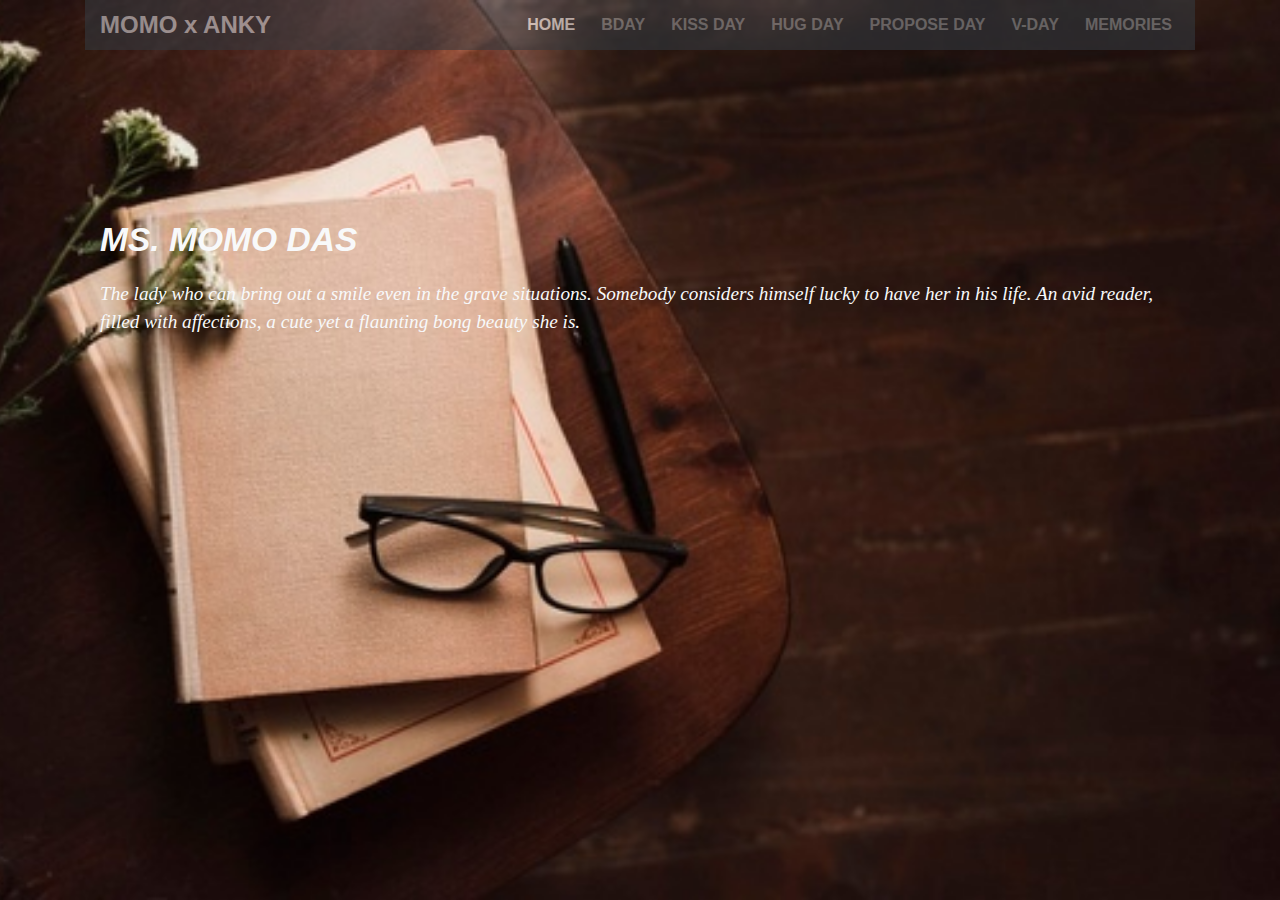
<file: index.html>
<!doctype html>
<html lang="en">
    <head>
        <!-- Required meta tags -->
        <meta charset="utf-8">
        <meta name="viewport" content="width=device-width, initial-scale=1, shrink-to-fit=no">

        <!-- Bootstrap CSS -->
        <link rel="stylesheet" href="https://stackpath.bootstrapcdn.com/bootstrap/4.4.1/css/bootstrap.min.css" integrity="sha384-Vkoo8x4CGsO3+Hhxv8T/Q5PaXtkKtu6ug5TOeNV6gBiFeWPGFN9MuhOf23Q9Ifjh" crossorigin="anonymous">
        <link rel="stylesheet" href="css/style.css">
        <title>MOMO</title> 
    </head>
    <body>
        <section id="header">
            <div class="container">
                <nav class="navbar navbar-expand-lg navbar-dark bg-dark">
                <div class="container">
                <a href="#" class="navbar-brand">MOMO x ANKY</a>
                <button class="navbar-toggler" type="button" data-toggle="collapse" data-target="#navbarSupportedContent" aria-controls="navbarSupportedContent" aria-expanded="false" aria-label="toggle navigation">
                <span class="navbar-toggler-icon"></span>
                </button>

                <div class="collapse navbar-collapse" id="navbarSupportedContent">
                    <ul class="navbar-nav ml-auto">
                        <li class="nav-item active"><a class="nav-link" href="#">HOME</a></li>
                        <li class="nav-item "><a class="nav-link" href="BDAY.html">BDAY</a></li>
                        <li class="nav-item "><a class="nav-link" href="#">KISS DAY</a></li>
                        <li class="nav-item "><a class="nav-link" href="#">HUG DAY</a></li>
                        <li class="nav-item "><a class="nav-link" href="#">PROPOSE DAY</a></li>
                        <li class="nav-item "><a class="nav-link" href="#">V-DAY</a></li>
                        <li class="nav-item "><a class="nav-link" href="memories.html">MEMORIES</a></li>
                    </ul>
                </div>

                </div>
                </nav>
            </div>
        </section>
        <section class="main">
            <div class="container">
                <div class="col">
                    <h3 class="text-light"><i>MS. MOMO DAS</i></h3>
                    <p class="text-light"><i>The lady who can bring out a smile even in the grave situations. Somebody considers himself lucky to have her in his life. An avid reader, filled with affections, a cute yet a flaunting bong beauty she is. </i></p>
                </div>
            </div>
        </section>




            <script src="https://code.jquery.com/jquery-3.4.1.slim.min.js" integrity="sha384-J6qa4849blE2+poT4WnyKhv5vZF5SrPo0iEjwBvKU7imGFAV0wwj1yYfoRSJoZ+n" crossorigin="anonymous"></script>
            <script src="https://cdn.jsdelivr.net/npm/popper.js@1.16.0/dist/umd/popper.min.js" integrity="sha384-Q6E9RHvbIyZFJoft+2mJbHaEWldlvI9IOYy5n3zV9zzTtmI3UksdQRVvoxMfooAo" crossorigin="anonymous"></script>
            <script src="https://stackpath.bootstrapcdn.com/bootstrap/4.4.1/js/bootstrap.min.js" integrity="sha384-wfSDF2E50Y2D1uUdj0O3uMBJnjuUD4Ih7YwaYd1iqfktj0Uod8GCExl3Og8ifwB6" crossorigin="anonymous"></script>
    </body>







</html>
</file>
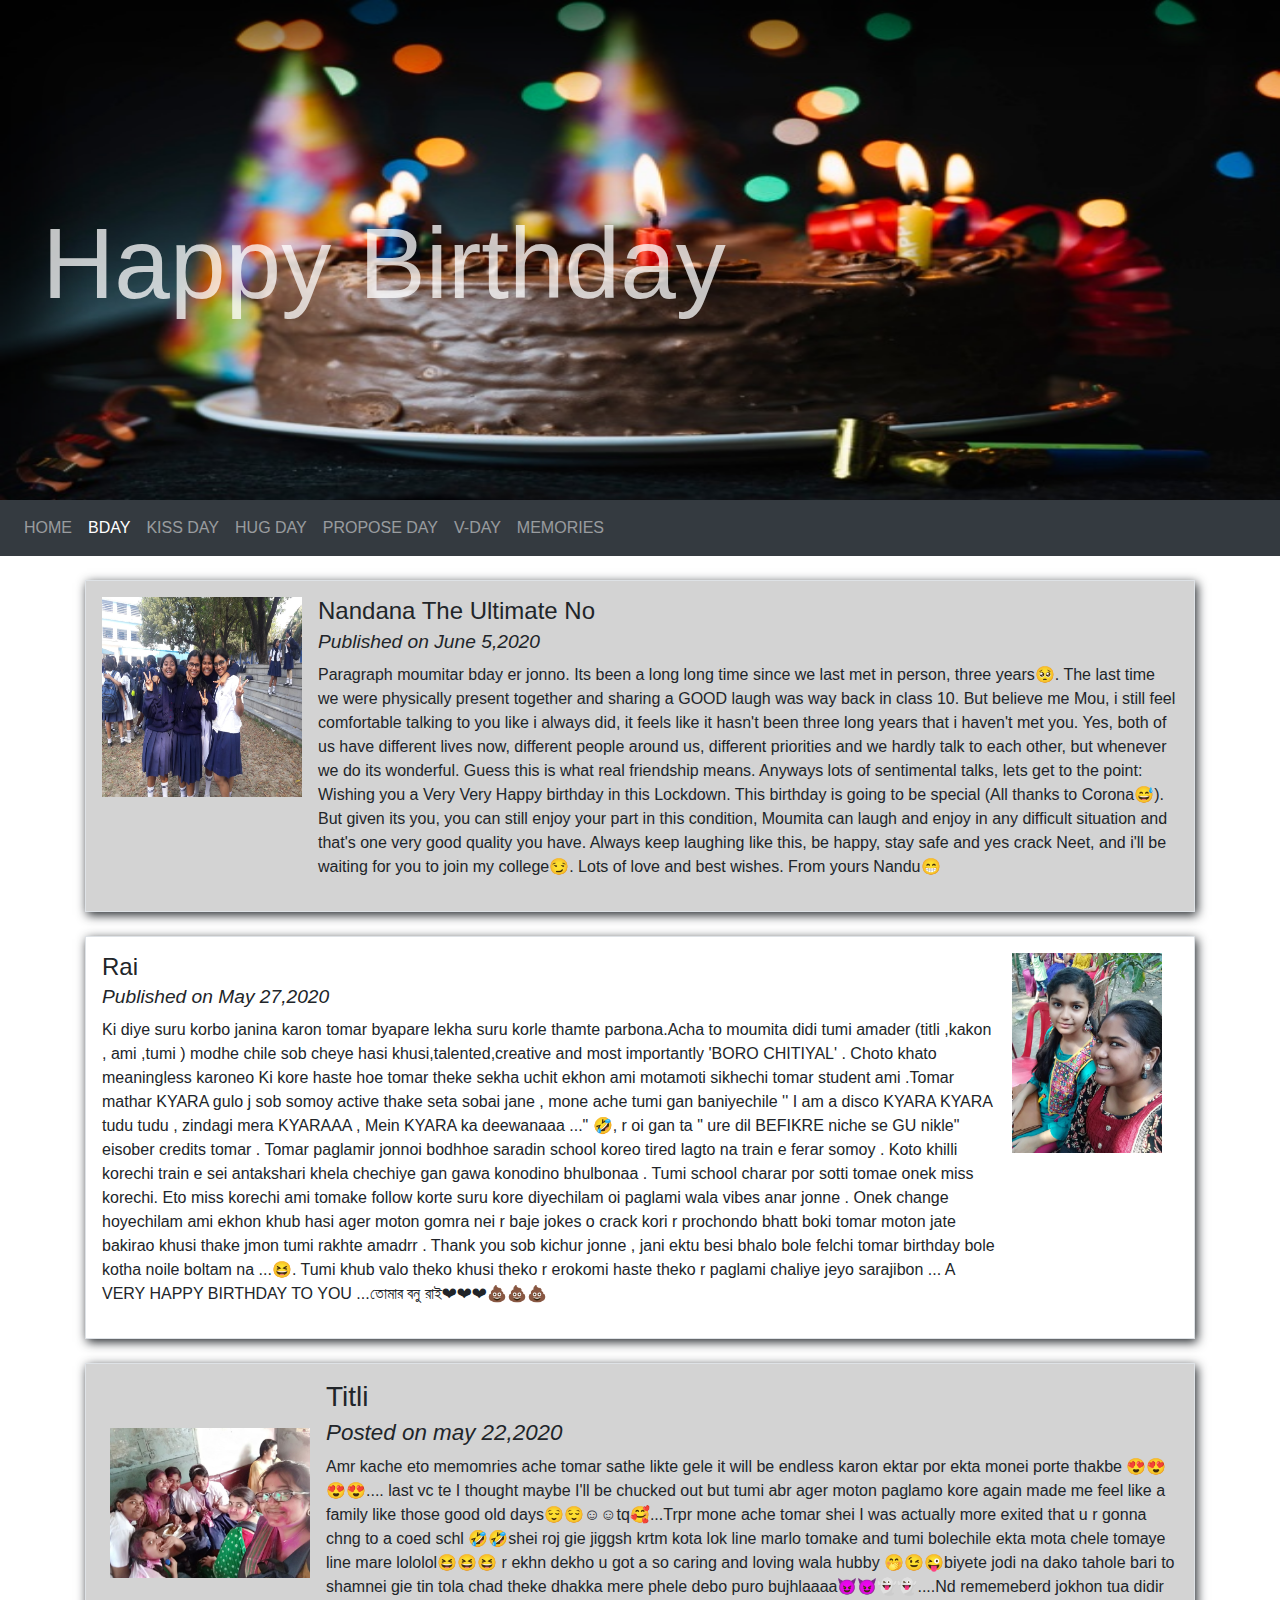
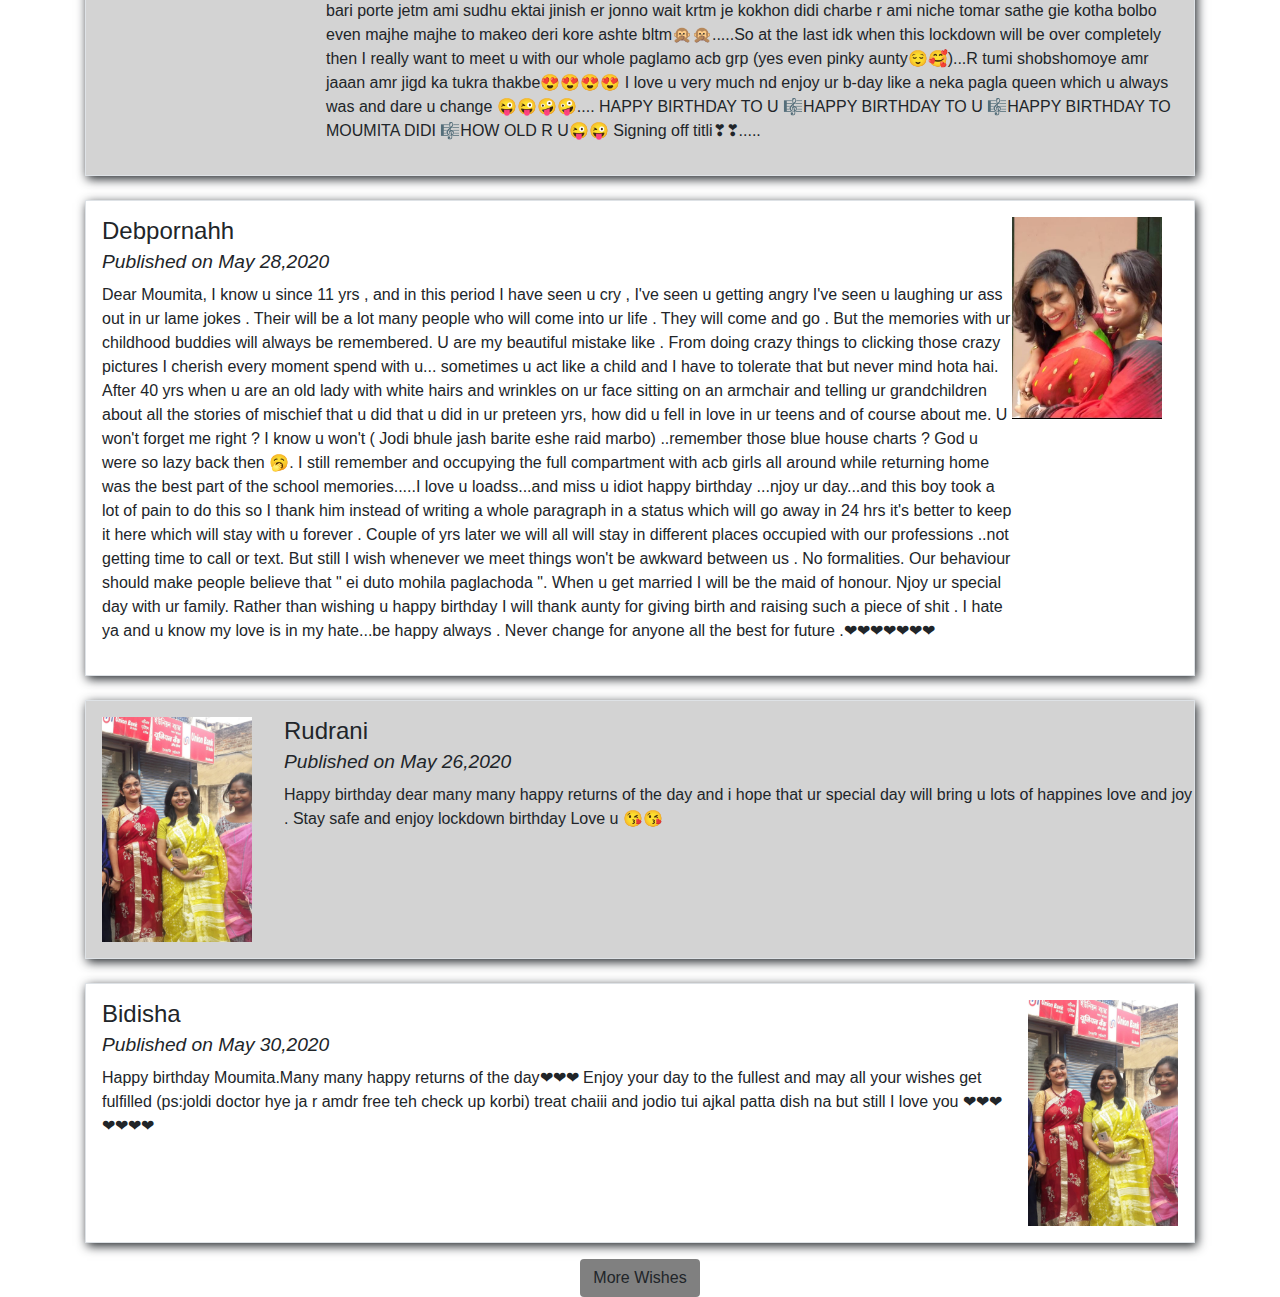
<file: BDAY.html>
<!DOCTYPE HTML>
<html lang="en">
    <head>
        <!-- Required meta tags -->
    <meta charset="utf-8">
    <meta name="viewport" content="width=device-width, initial-scale=1, shrink-to-fit=no">

    <!-- Bootstrap CSS -->
    <link rel="stylesheet" href="https://stackpath.bootstrapcdn.com/bootstrap/4.4.1/css/bootstrap.min.css" integrity="sha384-Vkoo8x4CGsO3+Hhxv8T/Q5PaXtkKtu6ug5TOeNV6gBiFeWPGFN9MuhOf23Q9Ifjh" crossorigin="anonymous">
        <link rel="stylesheet" href="css/bday.css">
        <title>BDAY</title>
    </head>
    <body>
        <header>
            <div id="content">
                <div id="co">
                    <h1 id ="border">Happy Birthday</h1>
                    
                </div>
            </div>
        </header>
        <nav class="navbar navbar-expand-sm bg-dark navbar-dark">
        <button class="navbar-toggler" type="button" data-toggle="collapse" data-target="#navbar1">
            <span class="navbar-toggler-icon"></span>
        
        </button>
        <div class="navbar-collapse collapse" id="navbar1">
            <ul class="navbar-nav">
                <li class="nav-item"><a class="nav-link" href="index.html">HOME</a></li>
                <li class="nav-item active"><a class="nav-link" href="#">BDAY</a></li>
                <li class="nav-item"><a class="nav-link" href="#">KISS DAY</a></li>
                <li class="nav-item"><a class="nav-link" href="#">HUG DAY</a></li>
                <li class="nav-item"><a class="nav-link" href="#">PROPOSE DAY</a></li>
                <li class="nav-item"><a class="nav-link" href="#">V-DAY</a></li>
                <li class="nav-item"><a class="nav-link" href="memories.html">MEMORIES</a></li>
            </ul>
        </div>
    </nav>
        <section class="container">
           
            <div class="media border p-3 mt-4 content">
                   <img src="images/nandana.jpeg" alt="Nandana" class="mr-3 rounded-rectangle" style="width: 200px; height: 200px">
                <div class="media-body">
                    <h4>Nandana The Ultimate No<br> <small><i>Published on June 5,2020</i></small></h4>
                    <p>Paragraph moumitar bday er jonno.
                    Its been a long long time since we last met in person, three years🥺. The last time we were physically present together and 
                    sharing a GOOD laugh was way back in class 10. But believe me Mou, i still feel comfortable talking to you like i always did, 
                    it feels like it hasn't been three long years that i haven't met you. Yes, both of us have different lives now, different 
                    people around us, different priorities and we hardly talk to each other, but whenever we do its wonderful. Guess this is 
                    what real friendship means. Anyways lots of sentimental talks, lets get to the point:
                    Wishing you a Very Very Happy birthday in this Lockdown. This birthday is going to be special (All thanks to Corona😅). 
                    But given its you, you can still enjoy your part in this condition, Moumita can laugh and enjoy in any difficult situation 
                    and that's one very good quality you have. Always keep laughing like this, be happy, stay safe and yes crack Neet, and 
                    i'll be waiting for you to join my college😏.
                    Lots of love and best wishes.
                    From yours Nandu😁
                    </p>
                </div>
            </div>
            
            <div class="media border p-3 mt-4 Content">
                <div class="media-body">
                    <h4>Rai<br> <small><i>Published on May 27,2020</i></small></h4>
                    <p>Ki diye suru korbo janina karon tomar byapare lekha suru korle thamte parbona.Acha to moumita didi tumi amader 
		(titli ,kakon , ami ,tumi ) modhe chile sob cheye hasi khusi,talented,creative and most importantly 'BORO CHITIYAL' .
		Choto khato meaningless karoneo Ki kore haste hoe tomar theke sekha uchit ekhon ami motamoti sikhechi tomar student 
		ami .Tomar mathar KYARA gulo j sob somoy active thake seta sobai jane , mone ache tumi gan baniyechile '' I am a 
		disco KYARA KYARA tudu tudu , zindagi mera KYARAAA , Mein KYARA ka deewanaaa ..." 🤣, r oi gan ta " ure dil 
		BEFIKRE niche se GU nikle" eisober credits tomar . Tomar paglamir jonnoi bodhhoe saradin school koreo tired lagto 
		na train e ferar somoy . Koto khilli korechi train e sei antakshari khela chechiye gan gawa konodino bhulbonaa . 
		Tumi school charar por sotti tomae onek miss korechi. Eto miss korechi ami tomake follow korte suru kore diyechilam oi 
		paglami wala vibes anar jonne . Onek change hoyechilam ami ekhon khub hasi ager moton gomra nei r baje jokes o crack 
		kori r prochondo bhatt boki tomar moton jate bakirao khusi thake jmon tumi rakhte amadrr . Thank you sob kichur jonne , 
		jani ektu besi bhalo bole felchi tomar birthday bole kotha noile boltam na ...😆. Tumi khub valo theko khusi theko r 
		erokomi haste theko r paglami chaliye jeyo sarajibon ... A VERY HAPPY BIRTHDAY TO YOU ...তোমার বনু রাই❤❤❤💩💩💩</p>
                </div>
                <img src="images/rai.jpeg" alt="rai" class="mr-3 ml-3 rounded-rectangle" style="width: 150px;">
            </div>
            
            <div class="media border p-3 mt-4 content">
                <img src="images/titli.jpeg" alt="titli" class="rounded-rectangle mr-3 ml-2 pt-5" style="width: 200px;">
                <div class="media-body">
                    <h3>Titli <br><small><i>Posted on may 22,2020</i></small></h3>
                    <p>Amr kache eto memomries ache tomar sathe likte gele it will be endless karon ektar por ekta monei porte thakbe 😍😍😍😍....
		last vc te I thought maybe I'll be chucked out but tumi abr ager moton paglamo kore again made me feel like a family like 
		those good old days😌😌☺☺tq🥰...Trpr mone ache tomar shei I was actually more exited that u r gonna chng to a coed schl 
		🤣🤣shei roj gie jiggsh krtm kota lok line marlo tomake and tumi bolechile ekta mota chele tomaye line mare lololol😆😆😆
		r ekhn dekho u got a so caring and loving wala hubby 🤭😉😜biyete jodi na dako tahole bari to shamnei gie tin tola chad 
		theke dhakka mere phele debo puro bujhlaaaa😈😈👻👻....Nd rememeberd jokhon tua didir bari porte jetm ami sudhu ektai 
		jinish er jonno wait krtm je kokhon didi charbe r ami niche tomar sathe gie kotha bolbo even majhe majhe to makeo deri 
		kore ashte bltm🙊🙊.....So at the last idk when this lockdown will be over completely then I really want to meet u 
		with our whole paglamo acb grp (yes even pinky aunty😌🥰)...R tumi shobshomoye amr jaaan amr jigd ka tukra thakbe😍😍😍😍
		I love u very much nd enjoy ur b-day like a neka pagla queen which u always was and dare u change 😜😜🤪🤪....
		HAPPY BIRTHDAY TO U 🎼HAPPY BIRTHDAY TO U 🎼HAPPY BIRTHDAY TO MOUMITA DIDI 🎼HOW OLD R U😜😜
                        Signing off titli❣❣.....</p>

                </div>
            </div>
            
            <div class="media border p-3 mt-4 Content">
                   <div class="media-body">
                    <h4>Debpornahh<br> <small><i>Published on May 28,2020</i></small></h4>
                    <p>Dear Moumita, I know u since 11 yrs , and in this period I have seen u cry , I've seen u  getting angry I've seen u 
		laughing ur ass out in ur lame jokes . Their will be a lot many people who will come into ur life . They will come and go . 
		But the memories with ur childhood buddies will always be remembered. U are my beautiful mistake like . From doing crazy 
		things to clicking those crazy pictures I cherish every moment spend with u... sometimes u act like a child and I have to 
		tolerate that but never mind hota hai. After 40 yrs when u are an old lady with white hairs and wrinkles on ur face sitting 
		on an armchair and telling ur grandchildren about all the stories of mischief that u did that u did in ur preteen yrs, 
		how did u fell in love in ur teens and of course about me. U won't forget me right ?  I know u won't ( Jodi bhule jash 
		barite eshe raid marbo) ..remember those blue house charts ? God u were so lazy back then 🥱. I still remember and occupying 
		the full compartment  with acb girls all around while returning home was the best part of the school memories.....I love u 
		loadss...and miss u idiot happy birthday ...njoy ur day...and this boy took a lot of pain to do this so I thank him instead 
		of writing a whole paragraph in a status which will go away in 24 hrs it's better to keep it here which will stay with u forever .
		Couple of yrs later we will all will stay in  different places occupied with our professions ..not getting time to call or text. 
		But still I wish whenever we meet things won't be awkward between us . No formalities. Our behaviour should make people 
		believe that " ei duto mohila paglachoda ". When u get married I will be the maid of honour. Njoy ur special day with ur family.
		Rather than wishing u happy birthday I will thank aunty for giving birth and raising such a piece of shit . I hate ya  
		and u know my love is  in my hate...be happy always . Never change for anyone all the best for future .❤❤❤❤❤❤❤</p>
                </div>
                <img src="images/debporna.jpeg" alt="Debporna" class="mr-3 rounded-rectangle" style="width: 150px;">
            </div>
            
            <div class="media border mt-4 pt-3 pb-3 content">
               <img src="images/rudrani.jpeg" alt="rudrani" class="mr-3 ml-3" style="width: 150px;">
                <div class="media-body ml-3">
                    <h4>Rudrani <br><small><i>Published on May 26,2020</i></small></h4>
                    <p>Happy birthday dear many many happy returns of the day and i hope that ur special day will bring u lots of happines love and joy .
		Stay safe and enjoy lockdown birthday
		Love u 😘😘</p>
                </div>
                
            </div>
            
            <div class="media border mt-4 pt-3 pb-3 Content">
                <div class="media-body ml-3">
                    <h4>Bidisha<br> <small><i>Published on May 30,2020</i></small></h4>
                    <p>Happy  birthday  Moumita.Many many  happy   returns  of  the  day❤❤❤ Enjoy your day to the fullest  and may all 
		your wishes get fulfilled  (ps:joldi doctor hye ja r amdr free teh check up korbi) treat chaiii and jodio tui ajkal patta 
		dish na but still I love  you  ❤❤❤❤❤❤❤</p>
                </div>
                <img src="images/rudrani.jpeg" alt="amri" class="mr-3 ml-3" style="width: 150px;">
            </div>
            
        </section>
        
        <div class="text-center mt-3 mb-3"><a href="BDAY2.html"><button type="button" class="btn">More Wishes</button></a></div>
        
    <script src="https://code.jquery.com/jquery-3.4.1.slim.min.js" integrity="sha384-J6qa4849blE2+poT4WnyKhv5vZF5SrPo0iEjwBvKU7imGFAV0wwj1yYfoRSJoZ+n" crossorigin="anonymous"></script>
    <script src="https://cdn.jsdelivr.net/npm/popper.js@1.16.0/dist/umd/popper.min.js" integrity="sha384-Q6E9RHvbIyZFJoft+2mJbHaEWldlvI9IOYy5n3zV9zzTtmI3UksdQRVvoxMfooAo" crossorigin="anonymous"></script>
    <script src="https://stackpath.bootstrapcdn.com/bootstrap/4.4.1/js/bootstrap.min.js" integrity="sha384-wfSDF2E50Y2D1uUdj0O3uMBJnjuUD4Ih7YwaYd1iqfktj0Uod8GCExl3Og8ifwB6" crossorigin="anonymous"></script>
    </body>
</html>
</file>
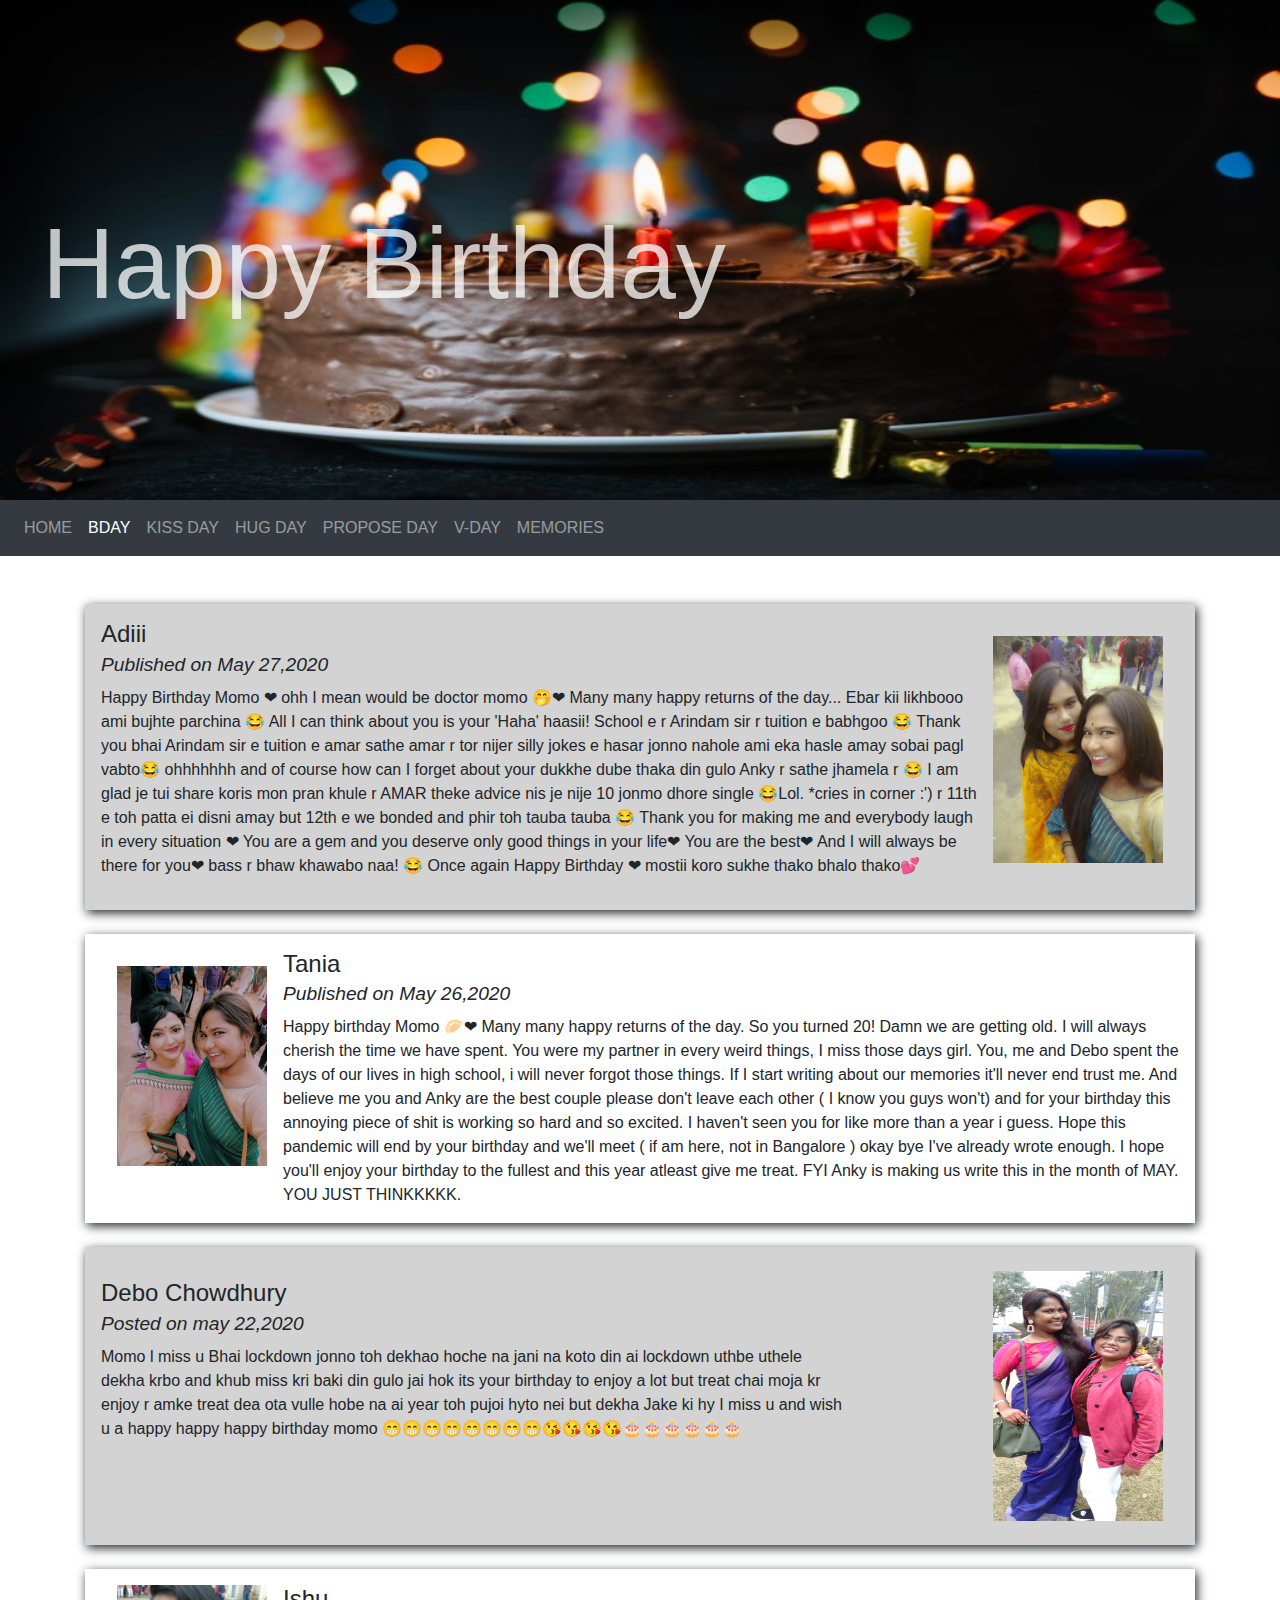
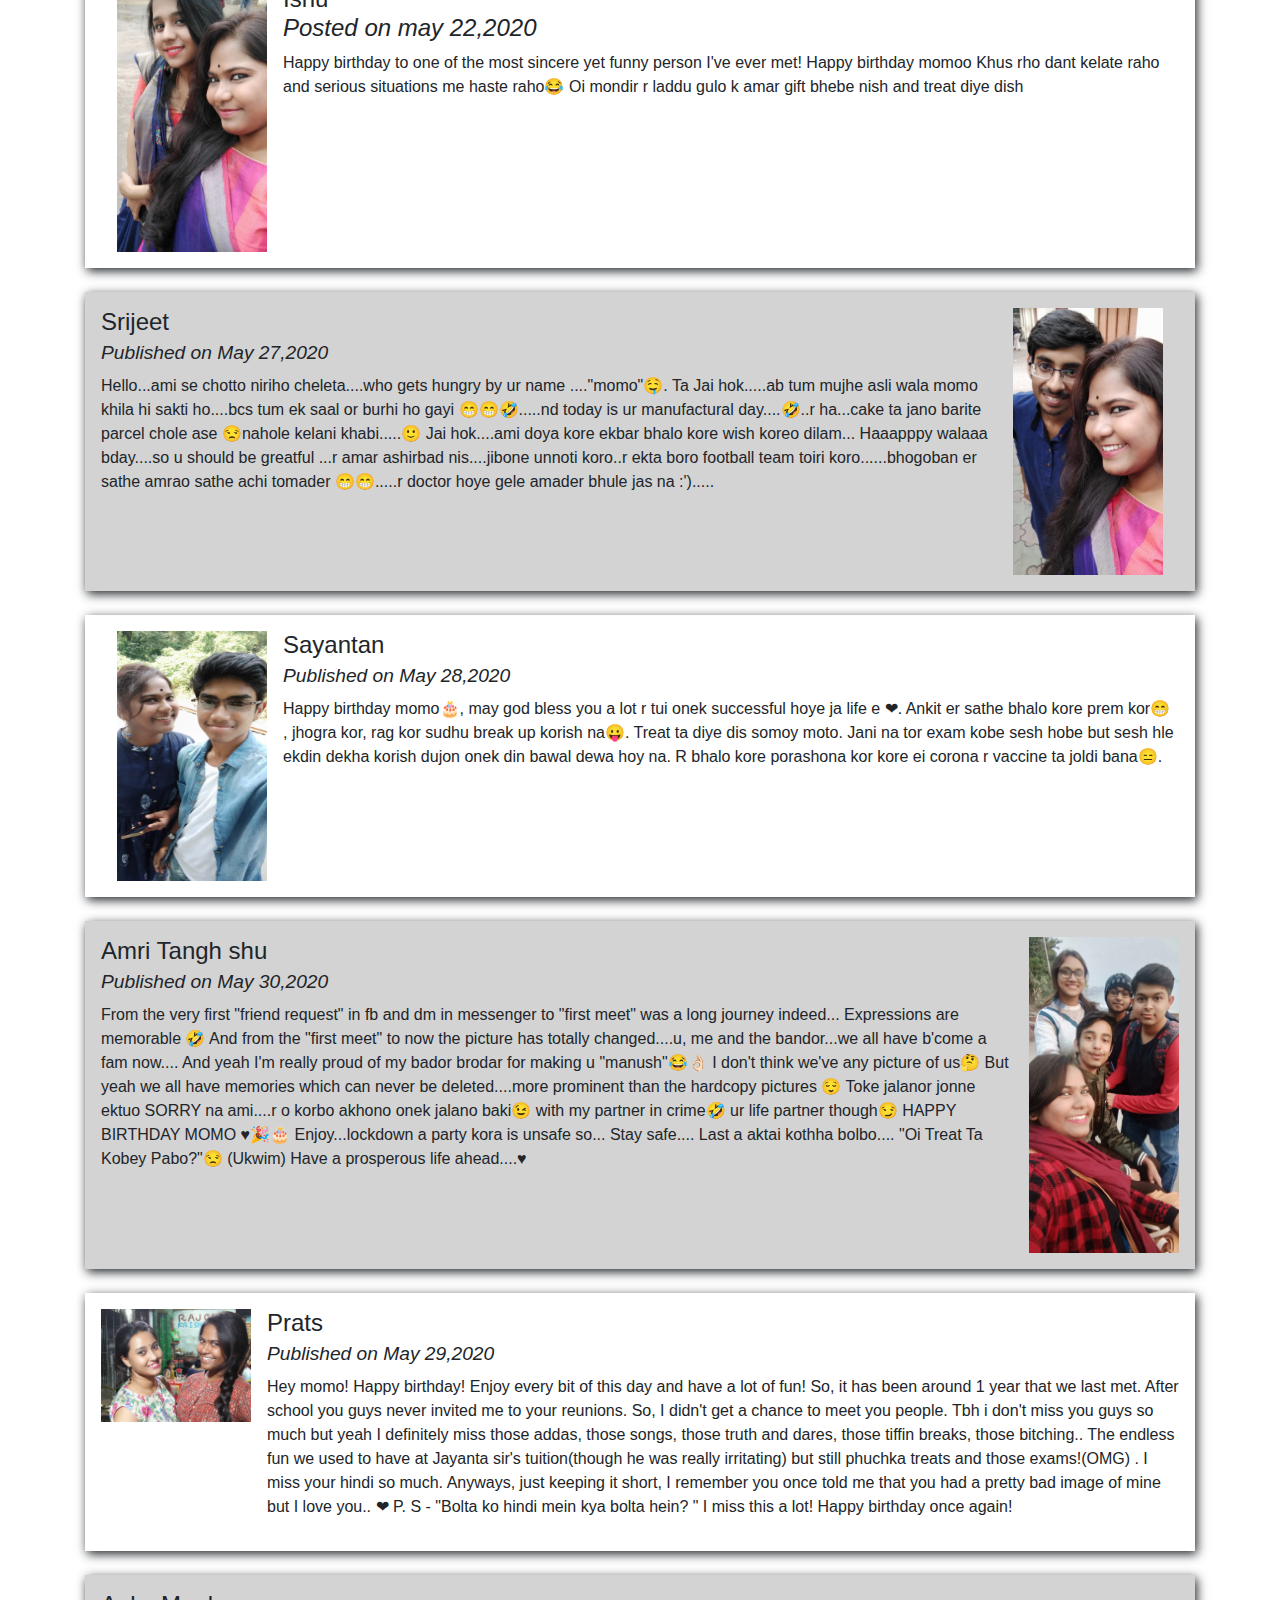
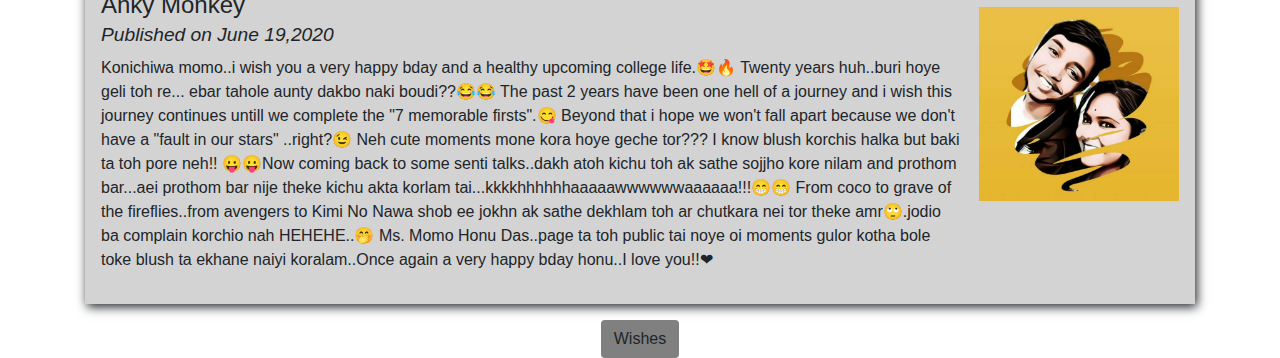
<file: BDAY2.html>
<!DOCTYPE HTML>
<html lang="en">
    <head>
        <!-- Required meta tags -->
    <meta charset="utf-8">
    <meta name="viewport" content="width=device-width, initial-scale=1, shrink-to-fit=no">

    <!-- Bootstrap CSS -->
    <link rel="stylesheet" href="https://stackpath.bootstrapcdn.com/bootstrap/4.4.1/css/bootstrap.min.css" integrity="sha384-Vkoo8x4CGsO3+Hhxv8T/Q5PaXtkKtu6ug5TOeNV6gBiFeWPGFN9MuhOf23Q9Ifjh" crossorigin="anonymous">
        <link rel="stylesheet" href="css/bday.css">
        <title>BDAY</title>
    </head>
    <body>
        <header>
            <div id="content">
                <div id="co">
                    <h1 id ="border">Happy Birthday</h1>
                    
                </div>
            </div>
        </header>
        <nav class="navbar navbar-expand-sm bg-dark navbar-dark">
        <button class="navbar-toggler" type="button" data-toggle="collapse" data-target="#navbar1">
            <span class="navbar-toggler-icon"></span>
        
        </button>
        <div class="navbar-collapse collapse" id="navbar1">
            <ul class="navbar-nav">
                <li class="nav-item"><a class="nav-link" href="index.html">HOME</a></li>
                <li class="nav-item active"><a class="nav-link" href="#">BDAY</a></li>
                <li class="nav-item"><a class="nav-link" href="#">KISS DAY</a></li>
                <li class="nav-item"><a class="nav-link" href="#">HUG DAY</a></li>
                <li class="nav-item"><a class="nav-link" href="#">PROPOSE DAY</a></li>
                <li class="nav-item"><a class="nav-link" href="#">V-DAY</a></li>
                <li class="nav-item"><a class="nav-link" href="memories.html">MEMORIES</a></li>
            </ul>
        </div>
    </nav>
        <section class="container">
            <div class="media border-dark p-3 mt-5 content">
                <div class="media-body">
                    <h4>Adiii<br> <small><i>Published on May 27,2020</i></small></h4>
                    <p>Happy Birthday Momo ❤ ohh I mean would be doctor momo 🤭❤ Many many happy returns of the day...
                      Ebar kii likhbooo ami bujhte parchina 😂              All I can think about you is your 'Haha' 
		              haasii! School e r Arindam sir r tuition e babhgoo 😂 Thank you bhai Arindam sir e tuition e amar sathe amar r tor 
		              nijer silly jokes e hasar jonno nahole ami eka hasle amay sobai pagl vabto😂 ohhhhhhh and of course how can I forget 
		              about your dukkhe dube thaka din gulo Anky r sathe jhamela r 😂 I am glad je tui share koris mon pran khule r AMAR theke 
		              advice nis je nije 10 jonmo dhore single 😂Lol.  *cries in corner :')                 r  11th e toh patta ei disni amay 
		              but 12th e we bonded and phir toh tauba tauba 😂      Thank you for making me and everybody laugh in every situation ❤ 
		              You are a gem and you deserve only good things in your life❤ You are the best❤ And I will always be there for you❤
                        bass r bhaw khawabo naa! 😂 Once again Happy Birthday ❤ mostii koro sukhe thako bhalo thako💕</p>	
                </div>
                <img src="images/adi.jpeg" alt="adi" class="mr-3 ml-3 pt-3 rounded-rectangle" style="width: 170px;">
            </div>
            
            <div class="media border-dark mt-4 mb-4 pt-3 pb-3 pl-3 Content">
                <img src="images/taniya.jpeg" alt="taniya" class="mr-3 ml-3 mt-3" style="width: 150px;">
                <div class="media-body mr-3">
                    <h4>Tania<br> <small><i>Published on May 26,2020</i></small></h4>
                    Happy birthday Momo 🥟❤
		Many many happy returns of the day. So you turned 20! Damn we are getting old. I will always cherish the time 
		we have spent. You were my partner in every weird things, I miss those days girl. You, me and Debo spent the days 
		of our lives in high school, i will never forgot those things. If I start writing about our memories it'll 
		never end trust me. And believe me you and Anky are the best couple please don't leave each other ( I know you guys won't) 
		and for your birthday this annoying piece of shit is working so hard and so excited. I haven't seen you for like more than 
		a year i guess. Hope this pandemic will end by your birthday and we'll meet ( if am here, not in Bangalore ) okay bye I've 
		already wrote enough. I hope you'll enjoy your birthday to the fullest and this year atleast give me treat. 

		FYI Anky is making us write this in the month of MAY. YOU JUST THINKKKKK.
                </div>
            </div>
            
            <div class="media border-dark p-3 content">
                <div class="media-body pt-3">
                    <h4>Debo Chowdhury<br> <small><i>Posted on may 22,2020</i></small></h4>
                <p>Momo l miss u Bhai lockdown jonno toh dekhao hoche na jani na koto din ai lockdown 
  		        uthbe uthele<br> dekha krbo and khub miss kri baki din gulo jai hok its your birthday to enjoy 
  		        a lot but treat chai moja kr <br>enjoy r amke treat dea ota vulle hobe na ai year toh pujoi hyto nei 
  		        but dekha Jake ki hy I miss u and wish <br>u a happy happy happy birthday momo 😁😁😁😁😁😁😁😁😘😘😘😘🎂🎂🎂🎂🎂🎂</p>
                </div>
                 <img src="images/debo.jpeg" alt="debo" class="mr-3 mt-2 mb-2 ml-3 rounded-rectangle" style="height: 250px; width: 170px;">
            </div>
            
            <div class="media border-dark p-3 mt-4 Content">
                <img src="images/ishu.jpeg" alt="creator2" class="rounded-rectangle mr-3 ml-3" style="width: 150px;">
                <div class="media-body">
                    <h4>Ishu <div class="debo"><i>Posted on may 22,2020</i></div></h4>
                    Happy birthday to one of the most sincere yet funny person I've ever met!
		        Happy birthday momoo 
		          Khus rho dant kelate raho and serious situations me haste raho😂
		          Oi mondir r laddu gulo k amar gift bhebe nish and treat diye dish
                </div>
            </div>
            
            <div class="media border-dark p-3 mt-4 content">
                <div class="media-body">
                    <h4>Srijeet<br> <small><i>Published on May 27,2020</i></small></h4>
                    <p>Hello...ami se chotto niriho cheleta....who gets hungry by ur name ...."momo"🤤. Ta Jai hok.....ab tum mujhe asli wala 
		momo khila hi sakti ho....bcs tum ek saal or burhi ho gayi 😁😁🤣.....nd today is ur manufactural day....🤣..r ha...cake 
		ta jano barite parcel chole ase 😒nahole kelani khabi.....🙂 
		Jai hok....ami doya kore ekbar bhalo kore wish koreo dilam... Haaapppy walaaa bday....so u should be greatful ...r amar 
		ashirbad nis....jibone unnoti koro..r ekta boro football team toiri koro......bhogoban er sathe amrao sathe achi 
		tomader 😁😁.....r doctor hoye gele amader bhule jas na :').....</p>
                </div>
                  <img src="images/srijeet.jpeg" alt="rai" class="mr-3 ml-3 rounded-rectangle" style="width: 150px;">
                
            </div>
            
            <div class="media border-dark p-3 mt-4 Content">
                   <img src="images/sayantan.jpeg" alt="Sayantan" class="mr-3 ml-3 rounded-rectangle" style="width: 150px; height: 250px;">
                <div class="media-body">
                    <h4>Sayantan<br> <small><i>Published on May 28,2020</i></small></h4>
                    <p>Happy birthday momo🎂, may god bless you a lot r tui onek successful hoye ja life e ❤. Ankit er sathe bhalo kore prem kor😁 , jhogra kor, rag kor sudhu break up korish na😛. Treat ta  diye dis somoy moto. Jani na tor exam kobe sesh hobe but sesh hle 
		ekdin dekha korish dujon onek din bawal dewa hoy na. R bhalo kore porashona kor kore ei corona r vaccine ta joldi bana😑.</p>
                </div>
            </div>
            
            <div class="media border-dark  mt-4 pt-3 pb-3 content">
                <div class="media-body ml-3">
                    <h4>Amri Tangh shu<br> <small><i>Published on May 30,2020</i></small></h4>
                    <p>From the very first "friend request" in fb and dm in messenger to "first meet" was a long journey indeed... Expressions are memorable 🤣
		And from the "first meet" to now the picture has totally changed....u, me and the bandor...we all have b'come a fam now....
		And yeah I'm really proud of my bador brodar for making u "manush"😂👌🏻
		I don't think we've any picture of us🤔
		But yeah we all have memories which can never be deleted....more prominent than the hardcopy pictures 😌
		Toke jalanor jonne ektuo SORRY na ami....r o korbo akhono onek jalano baki😉 with my partner in crime🤣 ur life partner though😏

		HAPPY BIRTHDAY MOMO ♥🎉🎂
		Enjoy...lockdown a party kora is unsafe so...
		Stay safe....
		Last a aktai kothha bolbo....


		"Oi Treat Ta Kobey Pabo?"😒
		(Ukwim)


		Have a prosperous life ahead....♥</p>
                </div>
                <img src="images/amri.jpeg" alt="amri" class="mr-3 ml-3" style="width: 150px;">
            </div>
            
            <div class="media border-dark p-3 mt-4 Content">
                   <img src="images/pret.jpeg" alt="Pret" class="mr-3 rounded-rectangle" style="width: 150px;">
                <div class="media-body">
                    <h4>Prats<br> <small><i>Published on May 29,2020</i></small></h4>
                    <p>Hey momo! 
		Happy birthday! Enjoy every bit of this day and have a lot of fun! 
		So, it has been around 1 year that we last met. After school you guys never invited me to your reunions. So, I didn't get a 
		chance to meet you people. Tbh i don't miss you guys so much but yeah I definitely miss those addas, those songs, those truth 
		and dares, those tiffin breaks, those bitching.. The endless fun we used to have at Jayanta sir's tuition(though he was really 
		irritating) but still phuchka treats and those exams!(OMG) .
		I miss your hindi so much. Anyways, just keeping it short, I remember you once told me that you had a pretty bad image of 
		mine but I love you.. ❤
		P. S - "Bolta ko hindi mein kya bolta hein? "
		I miss this a lot! 
		Happy birthday once again!</p>
                </div>
            </div>
            
            <div class="media border-dark  mt-4 pt-3 pb-3 content">
                <div class="media-body ml-3">
                    <h4>Anky Monkey<br> <small><i>Published on June 19,2020</i></small></h4>
                    <p>Konichiwa momo..i wish you a very happy bday and a healthy upcoming college life.🤩🔥 Twenty years huh..buri hoye geli toh re...
		ebar tahole aunty dakbo naki boudi??😂😂 The past 2 years have been one hell of a journey and i wish this journey continues untill 
		we complete the "7 memorable firsts".😋 Beyond that i hope we won't fall apart because we don't have a "fault in our stars" ..right?😉
		
		Neh cute moments mone kora hoye geche tor??? I know blush korchis halka but baki ta toh pore neh!! 😛😛Now coming back to some 
		senti talks..dakh atoh kichu toh ak sathe sojjho kore nilam and prothom bar...aei prothom bar nije theke kichu akta korlam 
		tai...kkkkhhhhhhaaaaawwwwwwaaaaaa!!!😁😁 From coco to grave of the fireflies..from avengers to Kimi No Nawa shob ee jokhn ak 
		sathe dekhlam toh ar chutkara nei tor theke amr🙄.jodio ba complain korchio nah HEHEHE..🤭
		Ms. Momo Honu Das..page ta toh public tai noye oi moments gulor kotha bole toke blush ta ekhane naiyi koralam..Once again a 
		very happy bday honu..I love you!!❤</p>
                </div>
                <img src="images/ankit.jpeg" alt="ankit" class="mr-3 ml-3 mt-3" style="width: 200px;">
            </div>
                        
        </section>
        
        <div class="text-center mt-3 mb-3"><a href="BDAY.html"><button type="button" class="btn">Wishes</button></a></div>
        
    <script src="https://code.jquery.com/jquery-3.4.1.slim.min.js" integrity="sha384-J6qa4849blE2+poT4WnyKhv5vZF5SrPo0iEjwBvKU7imGFAV0wwj1yYfoRSJoZ+n" crossorigin="anonymous"></script>
    <script src="https://cdn.jsdelivr.net/npm/popper.js@1.16.0/dist/umd/popper.min.js" integrity="sha384-Q6E9RHvbIyZFJoft+2mJbHaEWldlvI9IOYy5n3zV9zzTtmI3UksdQRVvoxMfooAo" crossorigin="anonymous"></script>
    <script src="https://stackpath.bootstrapcdn.com/bootstrap/4.4.1/js/bootstrap.min.js" integrity="sha384-wfSDF2E50Y2D1uUdj0O3uMBJnjuUD4Ih7YwaYd1iqfktj0Uod8GCExl3Og8ifwB6" crossorigin="anonymous"></script>
    </body>
</html>
</file>
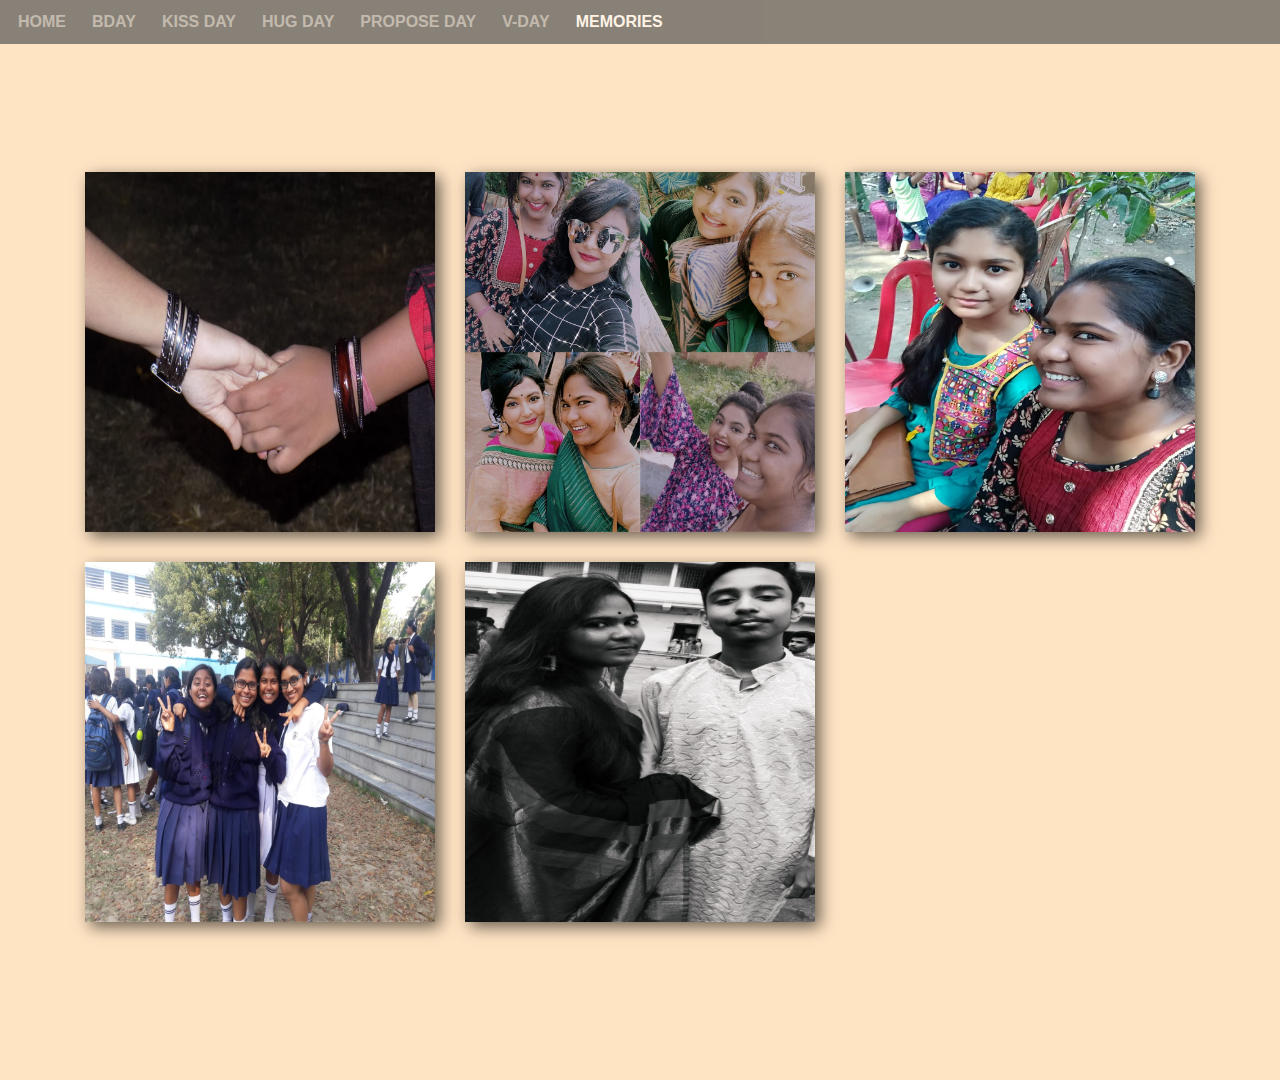
<file: memories.html>
<!doctype html>
<html lang="en">
    <head>
        <meta charset="utf-8">
        <meta name="viewport" content="width=device-width, initial-scale=1, shrink-to-fit=no">
        <title> </title>
        <link rel="stylesheet" href="https://stackpath.bootstrapcdn.com/bootstrap/4.4.1/css/bootstrap.min.css" integrity="sha384-Vkoo8x4CGsO3+Hhxv8T/Q5PaXtkKtu6ug5TOeNV6gBiFeWPGFN9MuhOf23Q9Ifjh" crossorigin="anonymous">
        <link rel="stylesheet" href="css/flip.css">
    </head>
    <body>
        <nav class="navbar navbar-expand-sm bg-dark navbar-dark">
        <button class="navbar-toggler" type="button" data-toggle="collapse" data-target="#navbar1">
            <span class="navbar-toggler-icon"></span>
        
        </button>
        <div class="navbar-collapse collapse" id="navbar1">
            <ul class="navbar-nav">
                <li class="nav-item"><a class="nav-link" href="index.html">HOME</a></li>
                <li class="nav-item"><a class="nav-link" href="BDAY.html">BDAY</a></li>
                <li class="nav-item"><a class="nav-link" href="#">KISS DAY</a></li>
                <li class="nav-item"><a class="nav-link" href="#">HUG DAY</a></li>
                <li class="nav-item"><a class="nav-link" href="#">PROPOSE DAY</a></li>
                <li class="nav-item"><a class="nav-link" href="#">V-DAY</a></li>
                <li class="nav-item active"><a class="nav-link" href="#">MEMORIES</a></li>
            </ul>
        </div>
        </nav>
        <div class="team-area">
            <div class="container">
                <div class="row">
                    <div class="col-xs-12 col-sm-6 col-md-4">
                        <div class="single-member">
                            <div class="member-area">
                                <div class="box-front">
                                    <img src="images/debporna-1liner.jpeg" style="height: 360px">
                                </div>
                                <div class="box-back text-center">
                                    <h3 class="pt-5">Debporna</h3>
                                    <p class="pt-5">"U are my shit which I can never ignore"</p>                              
                                </div>
                            </div>
                        </div>
                    </div>
    
                    <div class="col-xs-12 col-sm-6 col-md-4">
                        <div class="single-member">
                            <div class="member-area">
                                <div class="box-front">
                                    <img src="images/taniya-1.jpeg" style="height: 360px">
                                </div>
                                <div class="box-back text-center">
                                    <h3 class="pt-5">Tania</h3>
                                    <p class="pt-5">This is how our friendship is -  weird, pure and beautiful</p>                              
                                </div>
                            </div>
                        </div>
                    </div>
    
                    <div class="col-xs-12 col-sm-6 col-md-4">
                        <div class="single-member">
                            <div class="member-area">
                                <div class="box-front">
                                    <img src="images/rai.jpeg" style="height: 360px">
                                </div>
                                <div class="box-back text-center">
                                    <h3 class="pt-5">Rai</h3>
                                    <p class="pt-5">"Tumi r tomar sokaler 💩. I lobhh you❤"</p>                              
                                </div>
                            </div>
                        </div>
                    </div>
                </div>
                <div class="row">
                    <div class="col-xs-12 col-sm-6 col-md-4">
                        <div class="single-member">
                            <div class="member-area">
                                <div class="box-front">
                                    <img src="images/nandana.jpeg" style="height: 360px">
                                </div>
                                <div class="box-back text-center">
                                    <h3 class="pt-5">Nandana</h3>
                                    <p class="pt-5">"Last day, Last pic"</p>                              
                                </div>
                            </div>
                        </div>
                    </div>
    
                    <div class="col-xs-12 col-sm-6 col-md-4">
                        <div class="single-member">
                            <div class="member-area">
                                <div class="box-front">
                                    <img src="images/ankit-2.jpeg" style="height: 360px">
                                </div>
                                <div class="box-back text-center">
                                    <h3 class="pt-5">Anky Monkey</h3>
                                    <p class="pt-5">I'm in love with you, and i know that love is just a shout into the void, and that oblivion is envitable, and that we're all doomed and that there will come a day when all our labour has been returned to dust, and I am in love with you!</p>                              
                                </div>
                            </div>
                        </div>
                    </div>
                </div>
            </div>
        </div>
        
        
        
        
        
        
        
        <script src="https://code.jquery.com/jquery-3.4.1.slim.min.js" integrity="sha384-J6qa4849blE2+poT4WnyKhv5vZF5SrPo0iEjwBvKU7imGFAV0wwj1yYfoRSJoZ+n" crossorigin="anonymous"></script>
        <script src="https://cdn.jsdelivr.net/npm/popper.js@1.16.0/dist/umd/popper.min.js" integrity="sha384-Q6E9RHvbIyZFJoft+2mJbHaEWldlvI9IOYy5n3zV9zzTtmI3UksdQRVvoxMfooAo" crossorigin="anonymous"></script>
        <script src="https://stackpath.bootstrapcdn.com/bootstrap/4.4.1/js/bootstrap.min.js" integrity="sha384-wfSDF2E50Y2D1uUdj0O3uMBJnjuUD4Ih7YwaYd1iqfktj0Uod8GCExl3Og8ifwB6" crossorigin="anonymous"></script>
        
    
    
    </body>
</html>
</file>
<file: css/style.css>
*{
    margin: 0;
    padding: 0;
}

#header{
    position: absolute;
    z-index: 10;
    width: 100%;
}

.navbar{
    padding: 2px 0;
    opacity: 58%
}

.navbar-brand{
    font-weight: 600;
    font-size: 1.5em;
}

.navbar-dark .navbar-brand{
    color: #dcdde1;
}

.nav-item{
    font-weight: 600;
    text-transform: uppercase;
    padding-left: 10px;
    
}

.navbar-dark .navbar-nav .nav-item .nav-link:hover{
    background: #dcdde1;
    color: #262626;
}

.main{
    position: relative;
    color: aliceblue;
    background: url(../images/ld-pg2.jpg);
    min-height: 100vh;
    width: 100%;
    background-size: cover;
    background-position: center;
    padding: 220px 0 200px;
}

.main h3{
    margin: 0;
    padding: 0;
    font-size: 2.1em;
    color: aqua;
    text-transform: uppercase;
    font-weight: bold;
}

.main p{
    margin-top: 1em;
    padding: 0;
    font-size: 1.2em;
    font-family: cursive;
}
</file>
<file: css/bday.css>
*{
    margin: 0;
    padding: 0;
}

body{
    height: 1080px;
    font-family: Verdana, Geneva, Tahoma, sans-serif;
}

header{
    background-image: url(../images/bday-bg2.jpg);
    background-size: 100% 500px;
    background-repeat: no-repeat;
    height: 500px;
    width: 100%;
    background-position: cover;
    background-attachment: fixed;
    box-shadow: inset 50px 50px 50px #0008;
}

#content{
    position: relative;
    color: #fff;
    text-align: center;
    opacity: 0.75;
    width: 100%;
    height: 500px;
}

h1{
    font-size: 100px;
    
    padding-bottom: 15px;
    width: fit-content;
    position: absolute;
    z-index: 0;
    top: 50%;
    left: 50%;
    transform: translate(-50%,-50%);
}

#border{
    
    height: 40px;
    width: fit-content;
    padding-bottom: 95px;
    z-index: 1;
    position: absolute;
    top: 50%;
    left: 30%;
    transform: translate(-50%, -50%);
    animation: trans 1.2s ease-in forwards;
}

@keyframes trans{
    0%{
        color: turquoise;
        left: 1%;
        top:54%;
    }
    100%{
        color: FF0080;
        left: 50%;
        top: 54%
    }
}

section .content{
    background: #D3D3D3;
    box-shadow: 2px 3px 10px;
}

section .Content{
    box-shadow: 2px 3px 10px;
}

.btn{
    background: grey;
}

.btn:hover{
    color: white;
}
</file>
<file: css/flip.css>
body{
    background: bisque;
}

.navbar{
    padding: 2px 0;
    opacity: 58%
}

.navbar-brand{
    font-weight: 600;
    font-size: 1.5em;
}

.navbar-dark .navbar-brand{
    color: #dcdde1;
}

.nav-item{
    font-weight: 600;
    text-transform: uppercase;
    padding-left: 10px;
    
}

.navbar-dark .navbar-nav .nav-item .nav-link:hover{
    background: #dcdde1;
    color: #262626;
}

.team-area{
    padding: 10% 0;
}

.member-area{
    position: relative;
    transform-style: preserve-3d;
    transition: 1s;
}

.box-front{
    position: relative;
    transform: rotateY(0);
    z-index: 3;
    margin-bottom: 30px;
    box-shadow: 5px 5px 15px rgba(0,0,0,0.6);
    min-height: 360px;
}

.box-front img{
    width: 100%;
    height: 100%;
}

.box-back{
    position: absolute;
    top: 0%;
    left: 0%;
    transform: rotateY(-180deg);
    box-shadow: 5px 5px 15px rgba(0,0,0,0.6);
    min-height: 360px;
    width: 100%;
    text-align: center;
}

.box-front,.box-back{
    backface-visibility: hidden;
    transition: 1s;
    transform-style: preserve-3d;
    height: 100%;
    width: 100%
}

.single-member:hover .box-back{
    transform: rotateY(0);
}

.single-member:hover .box-front{
    transform: rotateY(180deg);
}

.box-back{
    padding: 0 0;
    color:#000;
    background: darkseagreen;
}

.box-back h2{
    font-family: big john;
    font-size: 40px;
    
}

.box-back p{
    font-family: poppins;
    font-size: 18px;
    
}
</file>
